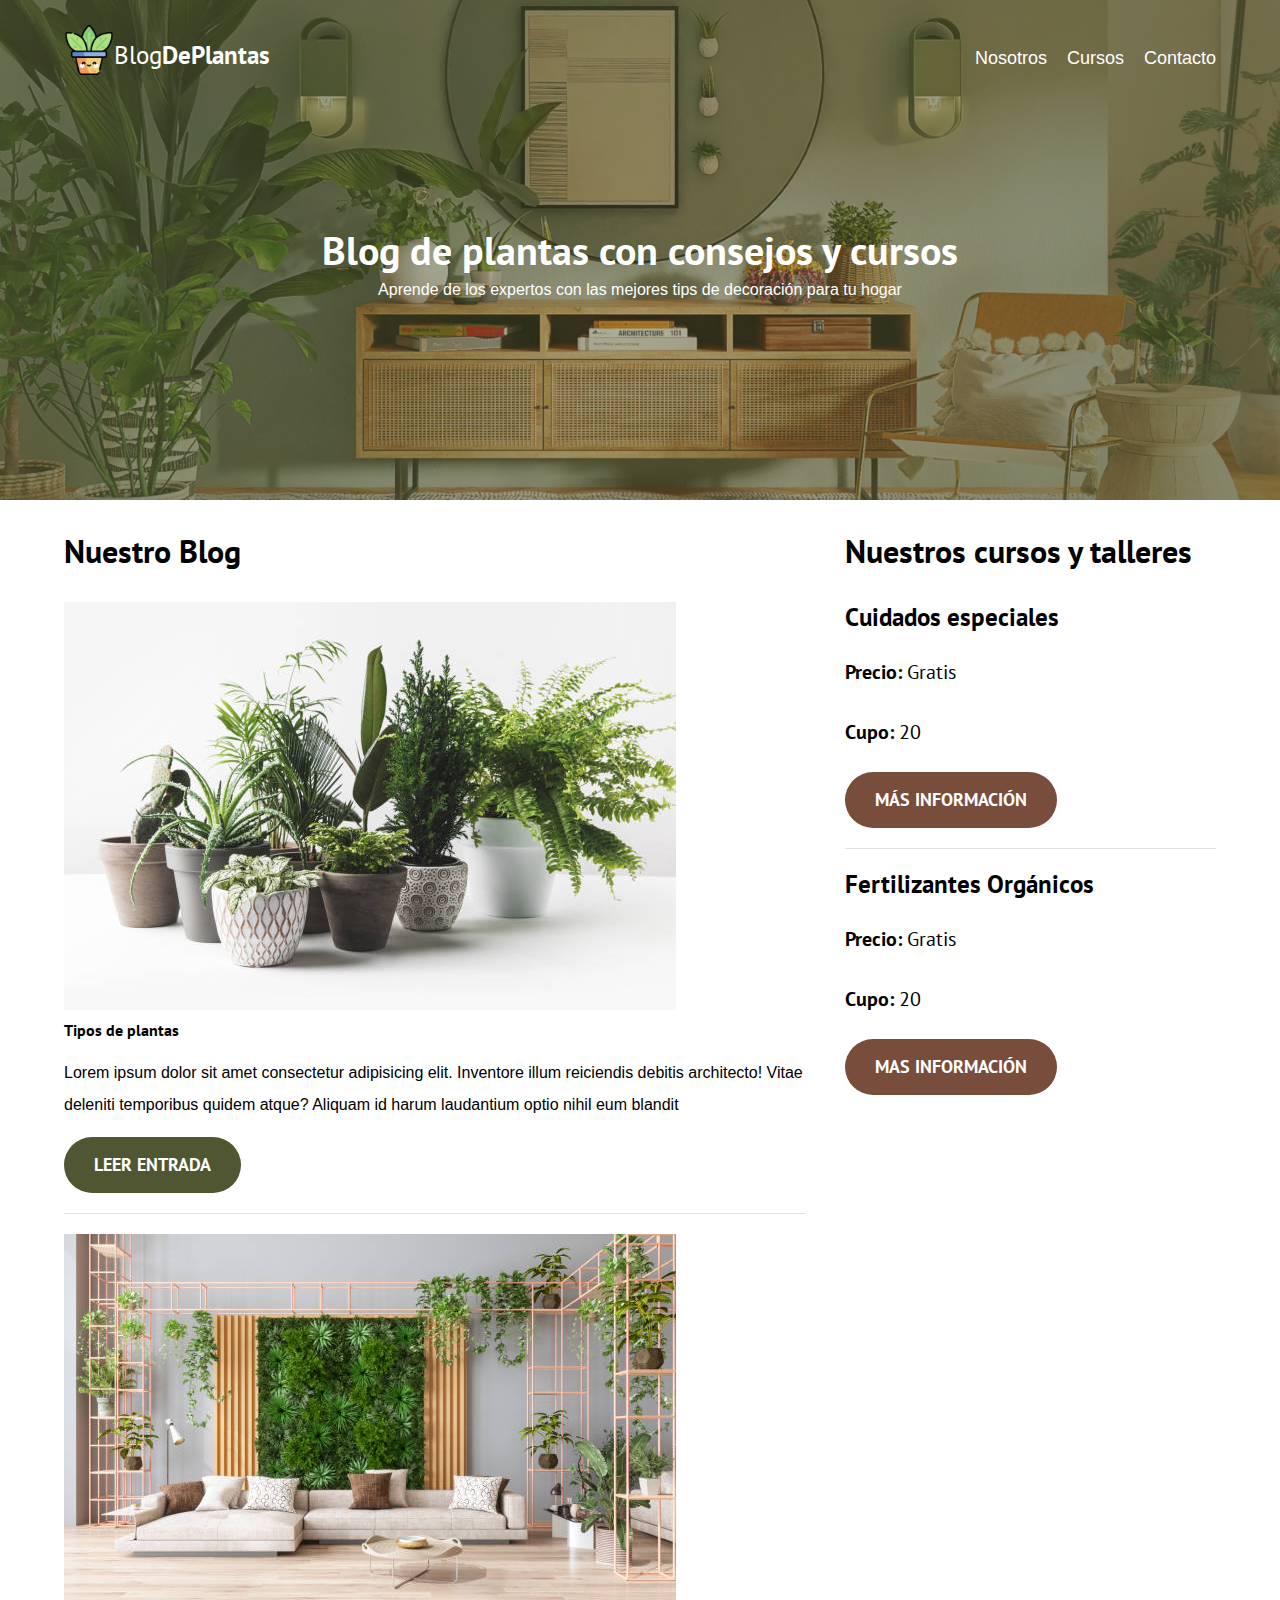
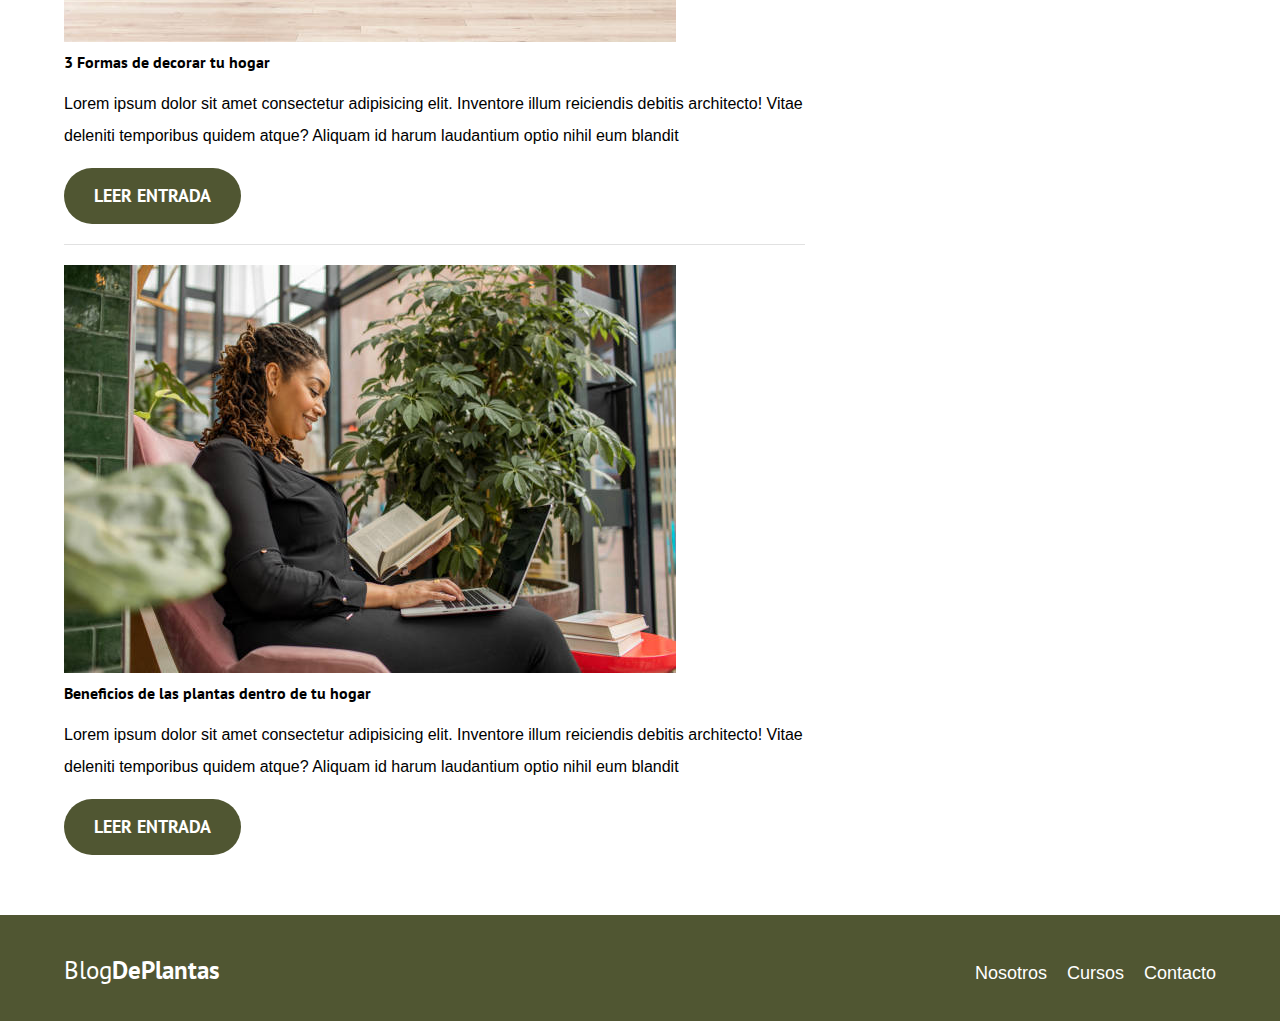
<file: index.html>
<!DOCTYPE html>
<html lang="en">

<head>
    <meta charset="UTF-8">
    <meta http-equiv="X-UA-Compatible" content="IE=edge">
    <meta name="viewport" content="width=device-width, initial-scale=1.0">
    <title>Blog de Plantas</title>
    <!-- <link href="css/style.css" rel="stylesheet"> -->
    <link rel="stylesheet" href="css/style.css" as="preload">
    <link rel="icon" href="img/planta.png" type="image/x-icon">

    <link href="css/normalize.css" rel="stylesheet">
    <link href="https://fonts.googleapis.com/css2?family=Open+Sans&family=PT+Sans:wght@400;700&display=swap" rel="stylesheet"> 

<!--Prefetch : Cargar desde el inicio una pagina importante -->
<link rel="prefetch" href="cursos.html" as="document">

<!--Preload: Cargar archivos muy importantes desde el inicio-->

</head>

<body>
    <header class="header ">
        <div class="colorFondo">
        <div class="contenedor">
            <div class="barra">
                <a class="logo" href="index.html">
                    <img  class="iconoLogo" src="img/planta.png" alt="icon">
                    <h1 class="logo_nombre no-margin centrar-texto">Blog<span class="logo_bold">DePlantas</span></h1>
                </a>
                    
                <nav class="navegacion">
                    <a href="nosotros.html" class="navegacion_enlace">Nosotros</a>
                    <a href="cursos.html" class="navegacion_enlace">Cursos</a>
                    <a href="contacto.html" class="navegacion_enlace">Contacto</a>
                </nav>
            </div> 
        </div>
        <div class="header_texto ">
            <h2 class="no-margin tituloHeader">Blog de plantas con consejos y cursos </h1>
                <p class="no-margin">Aprende de los expertos con las mejores tips de decoración para tu hogar</p>    
        </div>
            </div>
    </header>

<div class="contenedor contenido-principal">
    <main class="blog">
        <h3>Nuestro Blog</h3>
        <article class="entrada">
            <div class="entrada_imagen">
                <!--Cargar una imagen como webp, misma calida pero ligero-->
                <picture>
                    <!--Buscar si soporta WEBP-->
                    <source srcset="img/blog1.webp" type="imagen/webp">
                    <!--Si no, dejar la otra version para que sea cargada-->
                    <img loading="lazy " src="img/tiposPlantas.jpg" alt="imagen_bloc">
                </picture>
                
            </div>
            <div class="entrada_cotenido">
                <h4 class="no-margin">Tipos de plantas</h4>
                <p>Lorem ipsum dolor sit amet consectetur adipisicing
                elit. Inventore illum reiciendis debitis architecto! Vitae deleniti temporibus quidem atque?
                Aliquam id harum laudantium optio nihil eum blandit</p>
                <a href="entrada.html" class="boton boton-primario">Leer Entrada</a>
            </div>
        </article> 

        <article class="entrada">
            <div class="entrada_imagen">
                <img src="img/decoracionInterior.jpg" alt="imagen_bloc">
            </div>
            <div class="entrada_cotenido">
                <h4 class="no-margin">3 Formas de decorar tu hogar</h4>
                <p>Lorem ipsum dolor sit amet consectetur adipisicing
                elit. Inventore illum reiciendis debitis architecto! Vitae deleniti temporibus quidem atque?
                Aliquam id harum laudantium optio nihil eum blandit</p>
                <a href="entrada.html" class="boton boton-primario">Leer Entrada</a>
            </div>
        </article> 
        
        <article class="entrada">
            <div class="entrada_imagen">
                <img src="img/beneficiosPlantas.jpg" alt="imagen_bloc">
            </div>
            <div class="entrada_cotenido">
                <h4 class="no-margin">Beneficios de las plantas dentro de tu hogar</h4>
                <p>Lorem ipsum dolor sit amet consectetur adipisicing
                elit. Inventore illum reiciendis debitis architecto! Vitae deleniti temporibus quidem atque?
                Aliquam id harum laudantium optio nihil eum blandit</p>
                <a href="entrada.html" class="boton boton-primario">Leer Entrada</a>
            </div>
        </article> 
    </main>
    <aside class="sidebar">
        <h3>Nuestros cursos y talleres</h3>
        <ul class="cursos no-padding">
            <li class="widget-curso">
                <h4 class="titulo no-margin"> Cuidados especiales</h4>
                <p class="widget-curso_label">Precio:
                    <span class="widget-curso_info">Gratis</span>
                </p>
                <p class="widget-curso_label">Cupo:
                    <span class="widget-curso_info">20</span>
                </p>
                <a href="entrada.html" class="boton boton-secundario">Más información</a>
            </li>

            <li class="widget-curso">
                <h4 class="titulo no-margin"> Fertilizantes Orgánicos</h4>
                <p class="widget-curso_label">Precio:
                    <span class="widget-curso_info">Gratis</span>
                </p>
                <p class="widget-curso_label">Cupo:
                    <span class="widget-curso_info">20</span>
                </p>
                <a href="entrada.html" class="boton boton-secundario">Mas información</a>
            </li>

        </ul>

    </section>
</div>
<footer class="footer">
    <div class="contenedor">
        <div class="barra">
            <a class="logo" href="index.html">
                <h1 class="logo_nombre no-margin centrar-texto">Blog<span class="logo_bold">DePlantas</span></h1>
            </a>
                
            <nav class="navegacion">
                <a href="nosotros.html" class="navegacion_enlace">Nosotros</a>
                <a href="cursos.html" class="navegacion_enlace">Cursos</a>
                <a href="contacto.html" class="navegacion_enlace">Contacto</a>
            </nav>
        </div>          
    </div>
</footer>

<script src="js/modernizr.js"></script> 
</body> 
</html>
</file>
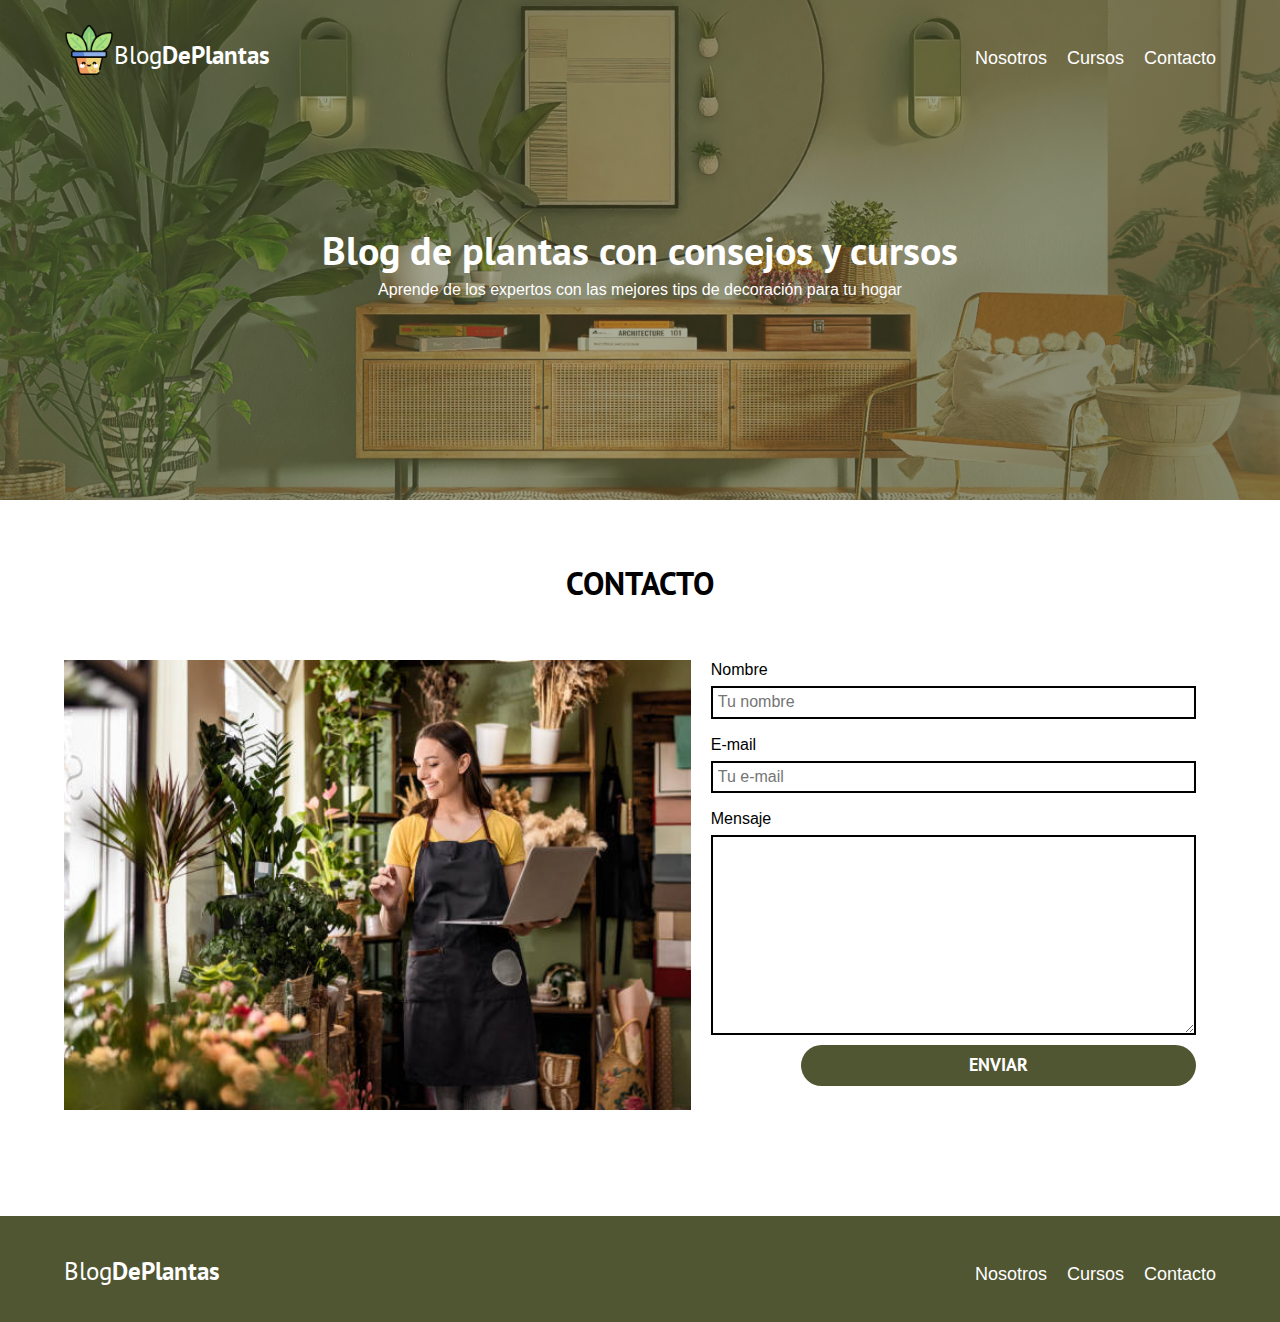
<file: contacto.html>
<!DOCTYPE html>
<html lang="en">

<head>
    <meta charset="UTF-8">
    <meta http-equiv="X-UA-Compatible" content="IE=edge">
    <meta name="viewport" content="width=device-width, initial-scale=1.0">
    <title>Contacto</title>
    <link href="css/style.css" rel="stylesheet">
    <link rel="icon" href="img/planta.png" type="image/x-icon">

    <link href="css/normalize.css" rel="stylesheet">
    <link href="https://fonts.googleapis.com/css2?family=Open+Sans&family=PT+Sans:wght@400;700&display=swap"
        rel="stylesheet">
</head>

<body>
   <header class="header ">
        <div class="colorFondo">
        <div class="contenedor">
            <div class="barra">
                <a class="logo" href="index.html">
                    <img  class="iconoLogo" src="img/planta.png" alt="icon">
                    <h1 class="logo_nombre no-margin centrar-texto">Blog<span class="logo_bold">DePlantas</span></h1>
                </a>
                    
                <nav class="navegacion">
                    <a href="nosotros.html" class="navegacion_enlace">Nosotros</a>
                    <a href="cursos.html" class="navegacion_enlace">Cursos</a>
                    <a href="contacto.html" class="navegacion_enlace">Contacto</a>
                </nav>
            </div> 
        </div>
        <div class="header_texto">
            <h2 class="no-margin">Blog de plantas con consejos y cursos </h1>
                <p class="no-margin">Aprende de los expertos con las mejores tips de decoración para tu hogar</p>    
        </div>
            </div>
    </header>
    <br>
    <main class="contenedor ">
        <h3 class="centrar-texto"> CONTACTO</h3>
    
        <div class="form">
        <div class="contacto-bg"></div>
        
        <form class="formulario">
            <div class="campo">
                <label class="campo_label" for="nombre">Nombre</label>
                <input class="campo_field" type="text" placeholder="Tu nombre" id="nombre">
            </div>

            <div class="campo">
                <label class="campo_label" for="email">E-mail</label>
                <input class="campo_field" type="text" placeholder="Tu e-mail" id="email">
            </div>

            <div class="campo">
                <label class="campo_label" for="mensaje">Mensaje</label>
                <textarea class="campo_field campo_field--textarea" id="mensaje"></textarea>
            </div>

            <div class="campo">
                <input type="submit" value="Enviar" class="boton boton-primario enviar">
            </div>

        </form>
        </div>

    </main>
    <footer class="footer">
        <div class="contenedor">
            <div class="barra">
                <a class="logo" href="index.html">
                    <h1 class="logo_nombre no-margin centrar-texto">Blog<span class="logo_bold">DePlantas</span></h1>
                </a>

                <nav class="navegacion">
                    <a href="nosotros.html" class="navegacion_enlace">Nosotros</a>
                    <a href="cursos.html" class="navegacion_enlace">Cursos</a>
                    <a href="contacto.html" class="navegacion_enlace">Contacto</a>
                </nav>
            </div>
        </div>
    </footer>

    <script src="js/script.js"> </script>
</body>

</html>
</file>
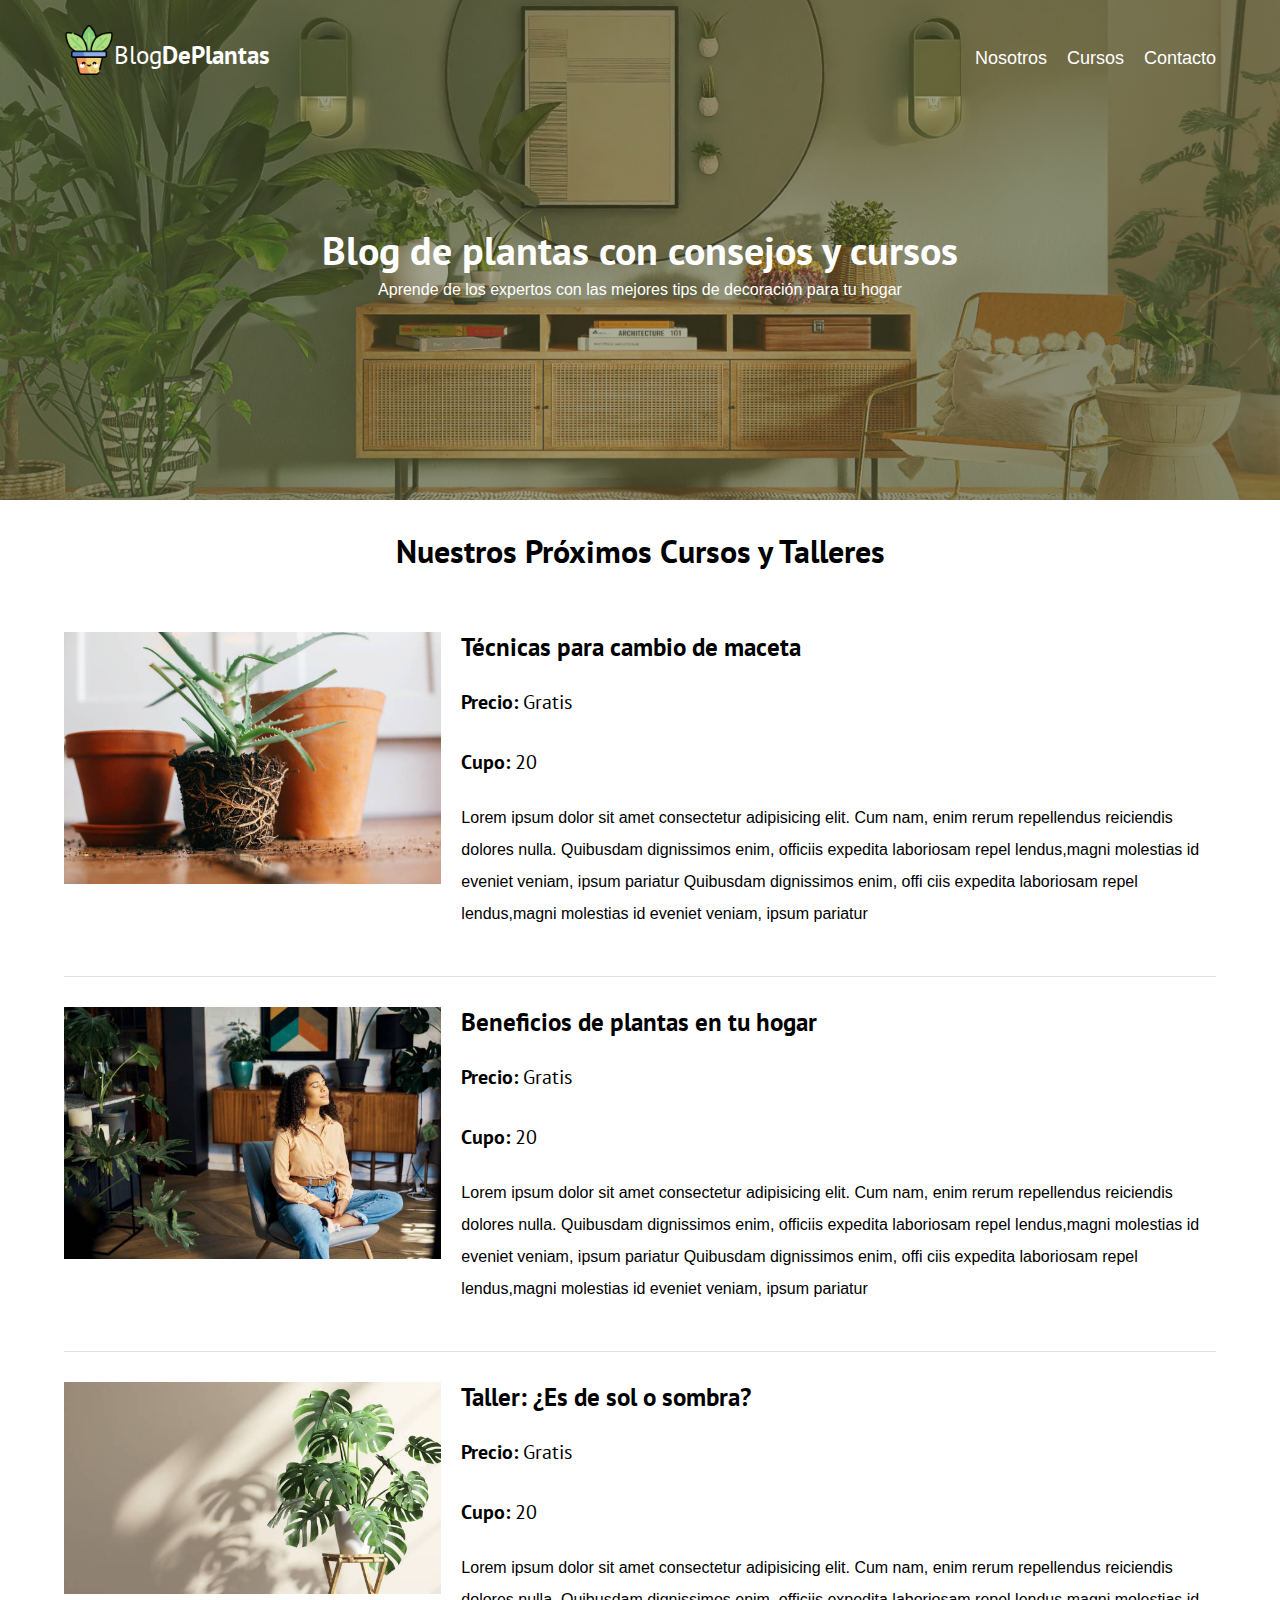
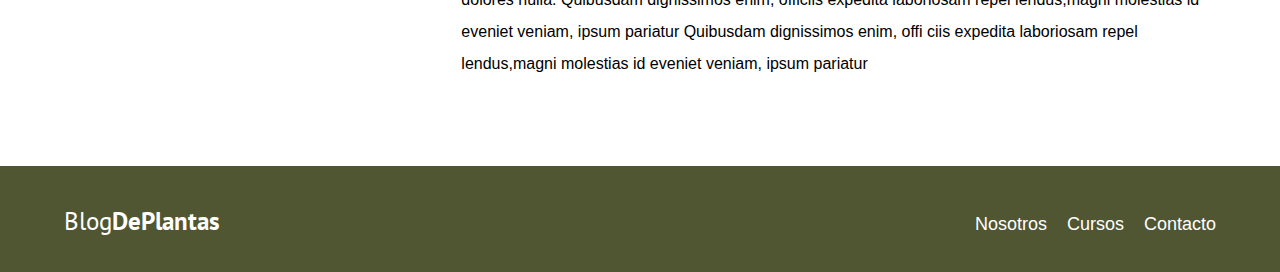
<file: cursos.html>
<!DOCTYPE html>
<html lang="en">

<head>
    <meta charset="UTF-8">
    <meta http-equiv="X-UA-Compatible" content="IE=edge">
    <meta name="viewport" content="width=device-width, initial-scale=1.0">
    <title>Cursos</title>
    <link href="css/style.css" rel="stylesheet">
    <link href="css/normalize.css" rel="stylesheet">
    <link rel="icon" href="img/planta.png" type="image/x-icon">
    <link href="https://fonts.googleapis.com/css2?family=Open+Sans&family=PT+Sans:wght@400;700&display=swap"
        rel="stylesheet">
</head>

<body>
    <header class="header ">
        <div class="colorFondo">
        <div class="contenedor">
            <div class="barra">
                <a class="logo" href="index.html">
                    <img  class="iconoLogo" src="img/planta.png" alt="icon">
                    <h1 class="logo_nombre no-margin centrar-texto">Blog<span class="logo_bold">DePlantas</span></h1>
                </a>
                    
                <nav class="navegacion">
                    <a href="nosotros.html" class="navegacion_enlace">Nosotros</a>
                    <a href="cursos.html" class="navegacion_enlace">Cursos</a>
                    <a href="contacto.html" class="navegacion_enlace">Contacto</a>
                </nav>
            </div> 
        </div>
        <div class="header_texto">
            <h2 class="no-margin">Blog de plantas con consejos y cursos </h1>
                <p class="no-margin">Aprende de los expertos con las mejores tips de decoración para tu hogar</p>    
        </div>
            </div>
    </header>
    
    <main class="contenedor">
        <h3 class="centrar-texto"> Nuestros Próximos Cursos y Talleres</h3>
        <div class="widget">
            <div class="widget-imagen">
                <img src="img/cambiarMaceta.jpg" alt="curso1">
            </div>
            <div class="widget-curso">
                <h4 class="titulo no-margin"> Técnicas para cambio de maceta</h4>
                <p class="widget-curso_label">Precio:
                    <span class="widget-curso_info">Gratis</span>
                </p>
                <p class="widget-curso_label">Cupo:
                    <span class="widget-curso_info">20</span>
                </p>
                <p class="widget-curso_texto">
                    Lorem ipsum dolor sit amet consectetur adipisicing elit. Cum nam, enim rerum repellendus
                    reiciendis dolores nulla. Quibusdam dignissimos enim, officiis expedita laboriosam repel
                    lendus,magni molestias id eveniet veniam, ipsum pariatur Quibusdam dignissimos enim, offi
                    ciis expedita laboriosam repel lendus,magni molestias id eveniet veniam, ipsum pariatur
                </p>
            </div>
        </div> <!--CURSOS-->

        <div class="widget">
            <div class="widget-imagen">
                <img src="img/beneficios.jpg" alt="curso1">
            </div>
            <div class="widget-curso">
                <h4 class="titulo no-margin"> Beneficios de plantas en tu hogar</h4>
                <p class="widget-curso_label">Precio:
                    <span class="widget-curso_info">Gratis</span>
                </p>
                <p class="widget-curso_label">Cupo:
                    <span class="widget-curso_info">20</span>
                </p>
                <p class="widget-curso_texto">
                    Lorem ipsum dolor sit amet consectetur adipisicing elit. Cum nam, enim rerum repellendus
                    reiciendis dolores nulla. Quibusdam dignissimos enim, officiis expedita laboriosam repel
                    lendus,magni molestias id eveniet veniam, ipsum pariatur Quibusdam dignissimos enim, offi
                    ciis expedita laboriosam repel lendus,magni molestias id eveniet veniam, ipsum pariatur
                </p>
            </div>
        </div> <!--CURSOS-->

        <div class="widget">
            <div class="widget-imagen">
                <img src="img/solSombra.jpg" alt="curso1">
            </div>
            <div class="widget-curso">
                <h4 class="titulo no-margin"> Taller: ¿Es de sol o sombra?</h4>
                <p class="widget-curso_label">Precio:
                    <span class="widget-curso_info">Gratis</span>
                </p>
                <p class="widget-curso_label">Cupo:
                    <span class="widget-curso_info">20</span>
                </p>
                <p class="widget-curso_texto">
                    Lorem ipsum dolor sit amet consectetur adipisicing elit. Cum nam, enim rerum repellendus
                    reiciendis dolores nulla. Quibusdam dignissimos enim, officiis expedita laboriosam repel
                    lendus,magni molestias id eveniet veniam, ipsum pariatur Quibusdam dignissimos enim, offi
                    ciis expedita laboriosam repel lendus,magni molestias id eveniet veniam, ipsum pariatur
                </p>
            </div>
        </div> <!--CURSOS-->
    </main>
    <footer class="footer">
        <div class="contenedor">
            <div class="barra">
                <a class="logo" href="index.html">
                    <h1 class="logo_nombre no-margin centrar-texto">Blog<span class="logo_bold">DePlantas</span></h1>
                </a>

                <nav class="navegacion">
                    <a href="nosotros.html" class="navegacion_enlace">Nosotros</a>
                    <a href="cursos.html" class="navegacion_enlace">Cursos</a>
                    <a href="contacto.html" class="navegacion_enlace">Contacto</a>
                </nav>
            </div>
        </div>
    </footer>
</body>

</html>
</file>
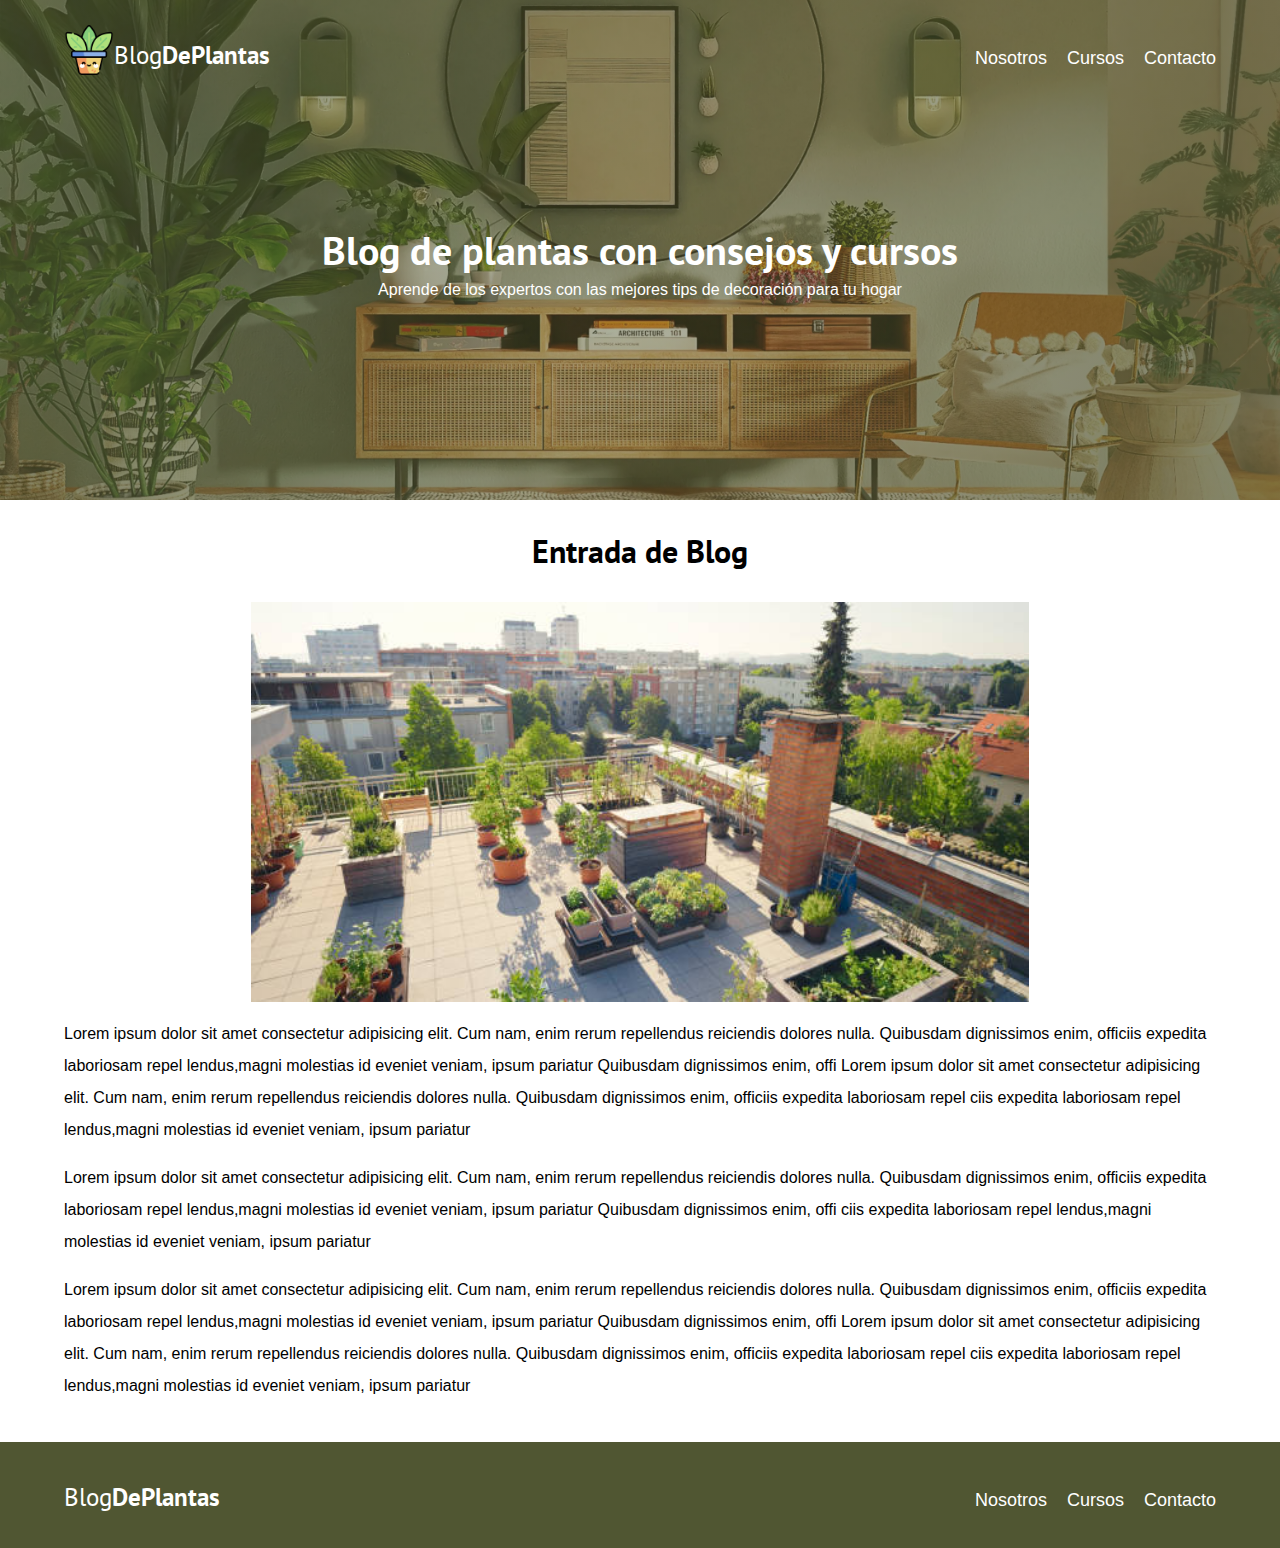
<file: entrada.html>
<!DOCTYPE html>
<html lang="en">

<head>
    <meta charset="UTF-8">
    <meta http-equiv="X-UA-Compatible" content="IE=edge">
    <meta name="viewport" content="width=device-width, initial-scale=1.0">
    <title>Contacto</title>
    <link href="css/style.css" rel="stylesheet">
    <link href="css/normalize.css" rel="stylesheet">
    <link rel="icon" href="img/planta.png" type="image/x-icon">
    <link href="https://fonts.googleapis.com/css2?family=Open+Sans&family=PT+Sans:wght@400;700&display=swap"
        rel="stylesheet">
</head>

<body>
    <header class="header ">
        <div class="colorFondo">
        <div class="contenedor">
            <div class="barra">
                <a class="logo" href="index.html">
                    <img  class="iconoLogo" src="img/planta.png" alt="icon"> 
                    <h1 class="logo_nombre no-margin centrar-texto">Blog<span class="logo_bold">DePlantas</span></h1>
                </a>
                    
                <nav class="navegacion">
                    <a href="nosotros.html" class="navegacion_enlace">Nosotros</a>
                    <a href="cursos.html" class="navegacion_enlace">Cursos</a>
                    <a href="contacto.html" class="navegacion_enlace">Contacto</a>
                </nav>
            </div> 
        </div>
        <div class="header_texto">
            <h2 class="no-margin">Blog de plantas con consejos y cursos </h1>
                <p class="no-margin">Aprende de los expertos con las mejores tips de decoración para tu hogar</p>    
        </div>
            </div>
    </header>

    <main class="contenedor">
        <h3 class="centrar-texto"> Entrada de Blog</h3>
        <div class="contacto">
            <div class="contacto-imagen">
                <img src="img/roogarden.jpg" alt="curso1">
            </div>
            <div class="conctato-texto">              
                <p class="contacto-texto_inf">
                    Lorem ipsum dolor sit amet consectetur adipisicing elit. Cum nam, enim rerum repellendus
                    reiciendis dolores nulla. Quibusdam dignissimos enim, officiis expedita laboriosam repel
                    lendus,magni molestias id eveniet veniam, ipsum pariatur Quibusdam dignissimos enim, offi
                    Lorem ipsum dolor sit amet consectetur adipisicing elit. Cum nam, enim rerum repellendus
                    reiciendis dolores nulla. Quibusdam dignissimos enim, officiis expedita laboriosam repel
                    ciis expedita laboriosam repel lendus,magni molestias id eveniet veniam, ipsum pariatur
                </p>
                <p class="contacto-texto_inf">
                    Lorem ipsum dolor sit amet consectetur adipisicing elit. Cum nam, enim rerum repellendus
                    reiciendis dolores nulla. Quibusdam dignissimos enim, officiis expedita laboriosam repel
                    lendus,magni molestias id eveniet veniam, ipsum pariatur Quibusdam dignissimos enim, offi
                    ciis expedita laboriosam repel lendus,magni molestias id eveniet veniam, ipsum pariatur
                </p>
                <p class="contacto-texto_inf">
                    Lorem ipsum dolor sit amet consectetur adipisicing elit. Cum nam, enim rerum repellendus
                    reiciendis dolores nulla. Quibusdam dignissimos enim, officiis expedita laboriosam repel
                    lendus,magni molestias id eveniet veniam, ipsum pariatur Quibusdam dignissimos enim, offi
                    Lorem ipsum dolor sit amet consectetur adipisicing elit. Cum nam, enim rerum repellendus
                    reiciendis dolores nulla. Quibusdam dignissimos enim, officiis expedita laboriosam repel
                    ciis expedita laboriosam repel lendus,magni molestias id eveniet veniam, ipsum pariatur
                </p>
                
            </div>
        </div> 

    </main>
    <footer class="footer">
        <div class="contenedor">
            <div class="barra">
                <a class="logo" href="index.html">
                    <h1 class="logo_nombre no-margin centrar-texto">Blog<span class="logo_bold">DePlantas</span></h1>
                </a>

                <nav class="navegacion">
                    <a href="nosotros.html" class="navegacion_enlace">Nosotros</a>
                    <a href="cursos.html" class="navegacion_enlace">Cursos</a>
                    <a href="contacto.html" class="navegacion_enlace">Contacto</a>
                </nav>
            </div>
        </div>
    </footer>
</body>

</html>
</file>
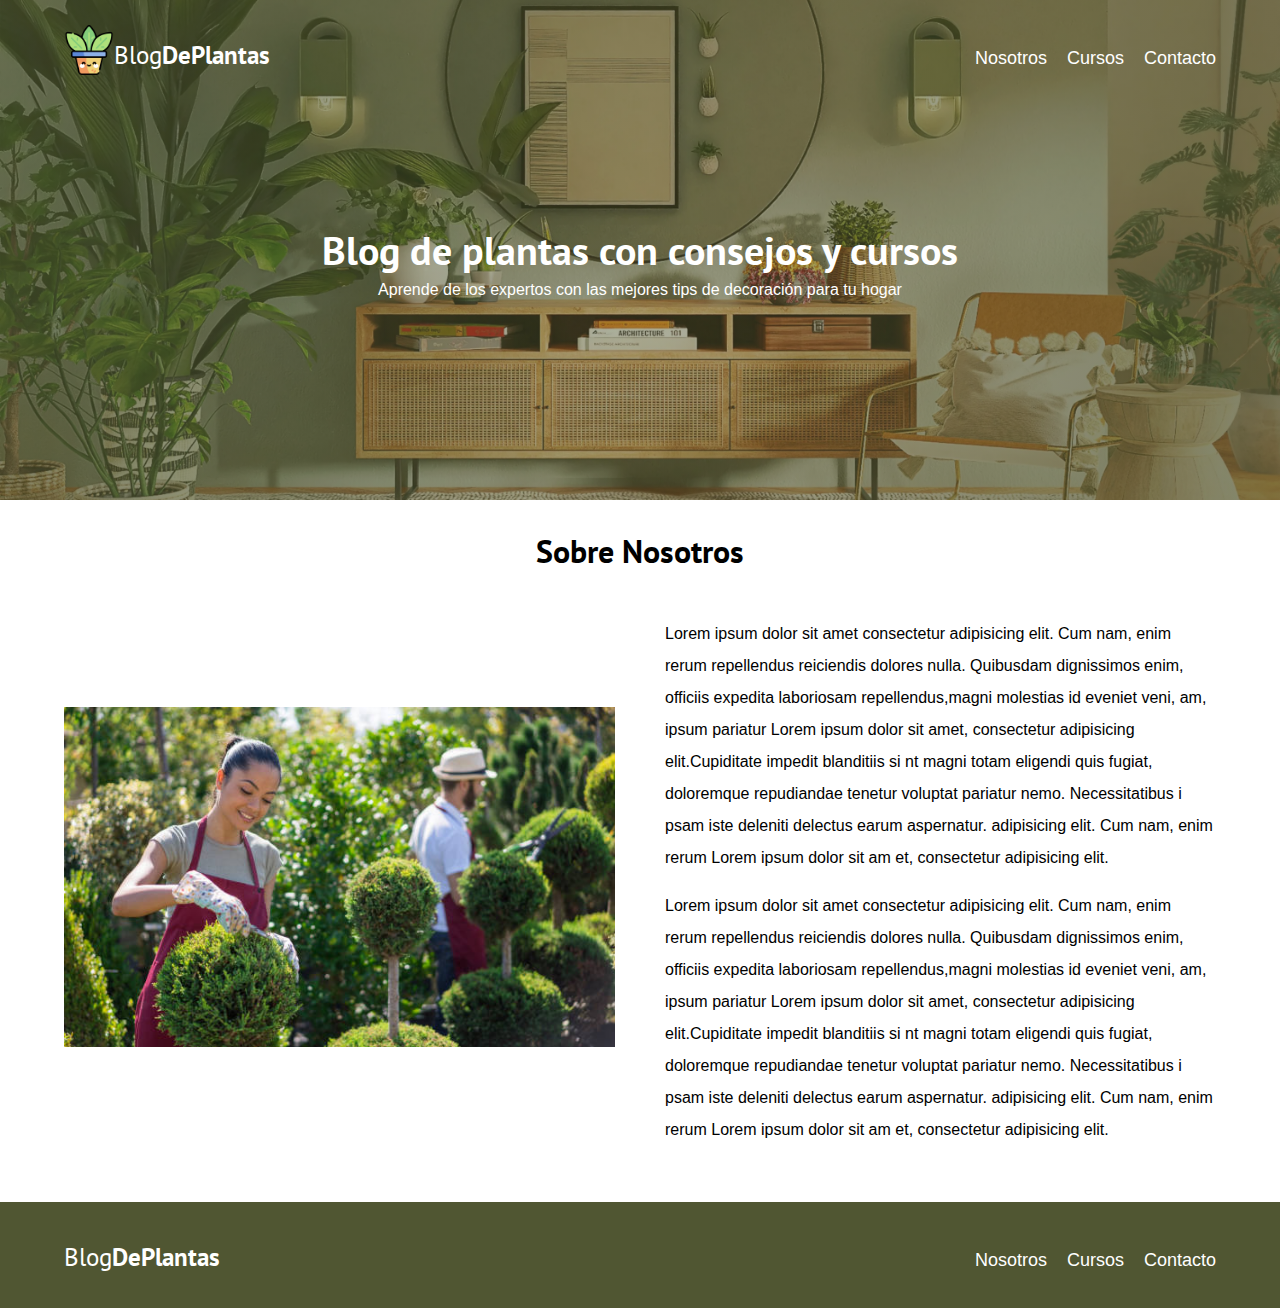
<file: nosotros.html>
<!DOCTYPE html>
<html lang="en">
<head>
    <meta charset="UTF-8">
    <meta http-equiv="X-UA-Compatible" content="IE=edge">
    <meta name="viewport" content="width=device-width, initial-scale=1.0">
    <title>Nosotros</title>
    <link href="css/style.css" rel="stylesheet">
    <link href="css/normalize.css" rel="stylesheet">
    <link rel="icon" href="img/planta.png" type="image/x-icon">
    <link href="https://fonts.googleapis.com/css2?family=Open+Sans&family=PT+Sans:wght@400;700&display=swap" rel="stylesheet"> 
</head>
<body>
    <header class="header ">
        <div class="colorFondo">
        <div class="contenedor">
            <div class="barra">
                <a class="logo" href="index.html">
                    <img  class="iconoLogo" src="img/planta.png" alt="icon"> 
                    <h1 class="logo_nombre no-margin centrar-texto"> Blog<span class="logo_bold">DePlantas</span></h1>
                </a>
                    
                <nav class="navegacion">
                    <a href="nosotros.html" class="navegacion_enlace">Nosotros</a>
                    <a href="cursos.html" class="navegacion_enlace">Cursos</a>
                    <a href="contacto.html" class="navegacion_enlace">Contacto</a>
                </nav>
            </div> 
        </div>
        <div class="header_texto">
            <h2 class="no-margin">Blog de plantas con consejos y cursos </h1>
                <p class="no-margin">Aprende de los expertos con las mejores tips de decoración para tu hogar</p>    
        </div>
            </div>
    </header>
    <main class="contenedor">
        <h3 class="centrar-texto"> Sobre Nosotros</h3>
        <div class="sobre-nosotros">
            <div class="sobre-nosotros_imagen">
                <img src="img/nosotros.jpg" alt="nosotros">
            </div>
            <div class="sobre-nosotros_texto">
                <p> Lorem ipsum dolor sit amet consectetur adipisicing elit. Cum nam, enim rerum repellendus reiciendis dolores
                    nulla. Quibusdam dignissimos enim, officiis expedita laboriosam repellendus,magni molestias id eveniet veni,
                    am, ipsum pariatur Lorem ipsum dolor sit amet, consectetur adipisicing elit.Cupiditate impedit blanditiis si
                    nt magni totam eligendi quis fugiat, doloremque repudiandae tenetur voluptat pariatur nemo. Necessitatibus i
                    psam iste deleniti delectus earum aspernatur. adipisicing elit. Cum nam, enim rerum Lorem ipsum dolor sit am
                    et, consectetur adipisicing elit.
                </p>
                <p> Lorem ipsum dolor sit amet consectetur adipisicing elit. Cum nam, enim rerum repellendus reiciendis dolores
                    nulla. Quibusdam dignissimos enim, officiis expedita laboriosam repellendus,magni molestias id eveniet veni,
                    am, ipsum pariatur Lorem ipsum dolor sit amet, consectetur adipisicing elit.Cupiditate impedit blanditiis si
                    nt magni totam eligendi quis fugiat, doloremque repudiandae tenetur voluptat pariatur nemo. Necessitatibus i
                    psam iste deleniti delectus earum aspernatur. adipisicing elit. Cum nam, enim rerum Lorem ipsum dolor sit am
                    et, consectetur adipisicing elit.
                </p>
            </div>
            
        </div>
        
    </main>
    <footer class="footer">
        <div class="contenedor">
            <div class="barra">
                <a class="logo" href="index.html">
                    <h1 class="logo_nombre no-margin centrar-texto">Blog<span class="logo_bold">DePlantas</span></h1>
                </a>
                    
                <nav class="navegacion">
                    <a href="nosotros.html" class="navegacion_enlace">Nosotros</a>
                    <a href="cursos.html" class="navegacion_enlace">Cursos</a>
                    <a href="contacto.html" class="navegacion_enlace">Contacto</a>
                </nav>
            </div>          
        </div>
    </footer>
</body>
</html>
</file>
<file: css/style.css>
:root{
    --fuenteHeading: 'PT Sans', sans-serif;
    --fuenteparrafos: 'Opens Sans', sans-serif;
    --blanco: #fff;
    --primario: #784D3C;
    --negro: #000;
    --gris: #e1e1e1;
    --verde: #505632;
    --error: #B84848;
    --enviado: #2d572c;


}
html{
    box-sizing: border-box; /*no afecte el borde no afecte el ancho de elementos*/
    font-size: 62.5%; /*1 rem= 10px*/
}
*,*:before, *:after {
    box-sizing: inherit;
}
body{
    font-family: var(--fuenteparrafos);
    font-size: 1.6rem;
    line-height: 2; /*interlineado*/
}

/*Globales*/
.contenedor{
    max-width: 120rem;
    width: 90%;
    margin: 0 auto;/*centar contenido*/
}


a{
    text-decoration: none;
}
 h1, h2, h3, h4{
     font-family: var(--fuenteHeading);
     line-height: 1.2;
 }
 h1{
     font-size: 4.8rem;
 }
 h2{
     font-size: 4rem;
 }
 h3{
     font-size: 3.2rem;
}
h4{
    font-family: 2.8rem;
}


img{
    max-width: 100%;
}
.no-margin{
    margin: 0;
}
.no-padding{
    padding:0;
}
.centrar-texto{
    text-align: center;
}
/*Header*/
.header{
    background-image: url("../img/banner.webp");
    height:40rem;
    background-size: cover; /*adapta el tamaño segun los pixeles todo */
    background-repeat: no-repeat;/*no repetir la imagen*/   
}

.colorFondo{
    background: rgb(80,86,50);
    background: radial-gradient(circle, rgba(80,86,50,0.4682247899159664) 9%, rgba(80,86,50,0.6587009803921569) 78%);
    height: 40rem;
}
.iconoLogo{
height: 5rem;
margin-top: -1.5rem;
}
.logo_nombre{
    font-size: 2.5rem;
}
@media(min-width: 768px){
    .header{
        height:  50rem;
        background-position: center -18em;
    }
.colorFondo{
    height: 50rem;
}

.iconoLogo{
    height: 5rem;
}
}

.header-nosotros{
    height: 50rem;
}
.header_texto{
    text-align: center;
    color: var(--blanco);
    margin-top: 5rem;   
}
@media(min-width: 768px) {
    .header_texto {
        margin-top: 15rem;
    }
}
.barra{
    padding-top: 4rem;
}
.navegacion{
    display: flex;
    justify-content: center;
    gap:1em;
}
.navegacion_enlace{
    font-size: 1rem;
}
@media(min-width: 768px ) {
    .barra{
        display: flex;
        justify-content: space-between; /*separar cada uno de extremo a extremo*/
        text-align: center;
    }
}
.logo{
    color: var(--blanco);
    display: flex;
}
.logo_nombre{
    font-weight: 400;
  
}
.logo_bold{
    font-weight: 700;
}

.navegacion_enlace {
    color: var(--blanco);
    display: block;
    text-align: center;
    font-size: 1.8rem;
}

 @media(min-width: 768px) {
    .navegacion {
        display: flex;
        gap: 2rem;
    }
 }

 @media(min-width: 768px) {
    .contenido-principal{
        display: grid;
        grid-template-columns: 2fr 1fr;
        column-gap: 4rem;
    }
    
 }
 .entrada{
     border-bottom: 1px solid var(--gris) ;
     margin-bottom: 2rem;
 }

 .entrada:last-of-type{ /*la ultima entrada*/
     border: none;
     margin-bottom: 0;
 }
 .titulo{
     font-size: 2.5rem;
 }

 .boton{
     display: block;
     font-family: var(--fuenteHeading);
     color: var(--blanco);
     text-align: center;
     padding: 1rem 3rem;
     font-size: 1.8rem;
     text-transform: uppercase;
     font-weight: 700;
     margin-bottom: 2rem;
     border:none;
     border-radius: 20rem;
 }
 @media(min-width: 768px) {
     .boton{
         display: inline-block;
     }

     
 }
 .boton:hover{
     cursor:pointer;
 }
 .boton-primario{
     background-color: var(--verde);

 }
 .boton-secundario{
     background-color: var(--primario);
     
 }
 .cursos{
     list-style: none;
 }
 .widget-curso{
      border-bottom: 1px solid var(--gris);
      margin-bottom: 2rem; 
 }
.widget-curso:last-of-type{
    border:none;
    margin-bottom: 0;
}
 .widget-curso_label{
    font-family: var(--fuenteHeading);
    font-weight: bold;
 }

 .widget-curso_info{
    font-weight: normal;
 }

 .widget-curso_info,
 .widget-curso_label{
     font-size:  2rem;
 }

 .footer{
     background:var(--verde);
     padding-bottom: 3rem;
     margin-top: 4rem;
 }

/* SOBRE NOSOTROS */
@media(min-width: 768px) {
    .sobre-nosotros{
        display: flex;
        gap: 5rem;
    }
    .sobre-nosotros_imagen,
    .sobre-nosotros_texto{
        flex-basis:50%;
    }
}
.sobre-nosotros_imagen{
    margin: auto;
}

 /* CURSOS*/
 .widget{
     padding: 3rem 0;
     border-bottom: 1px solid var(--gris);
 }
 @media(min-width: 768px) {
    .widget{
        display: grid;
        grid-template-columns: 1fr 2fr;
        gap: 2rem;
    }
 }

 .widget:last-of-type{
     border:none
 }

/*CONTACTO*/
.enviado, .error{
    font-weight: bold;
    font-size: 1.8rem;
}
.error{
    color: var(--error);
}

.enviado{
    color: var(--enviado);
}

.contacto-bg{
    background-image: url(../img/contacto.jpg);
    width: 6    0vh;
    height: 50vh;
    background-size: cover;
    background-repeat: no-repeat;
    margin: auto;
    background-position: left ;
}

@media(min-width: 768px){
.form{
    display: flex;
    margin-bottom: 5em;
}
.formulario{
    width: 70%;
}
.contacto-bg{
width: 110vh;
background-position: center;
}
.enviar{
    margin-left: 13em;
}
}

.formulario{
    background-color: var(--blanco);
    padding: 2rem;
}

.enviar{
    margin-left: 5em;
}


@media(min-width: 768px){
    .campo{
display: flex;
margin-bottom: 2rem;
}

.campo_label{
/* flex: 0 5rem; */
text-align: left;
/* padding-right: 2rem; */

}

.campo_field{
/* flex: 110; */
border: 2px solid;
}
.campo_field--textarea{
height: 1000rem;
}

.contacto-imagen{
    display: flex;
    justify-content: center;
    height: 25em;
    
}
}

.campo{
display: flex;
flex-direction: column;
margin-bottom: 1rem;
}

.campo_label{
/* flex: 0 0 9rem; */
/* text-align: right; */
padding-right: 2rem;
}

.campo_field{
    padding: 0.5rem;
/* flex: 1; */
/* border: 1px solid; */
}
.campo_field--textarea{
height: 20rem;
}

.contacto-imagen{
    display: flex;
    justify-content: center;
    height: 25em;
    
}
</file>
